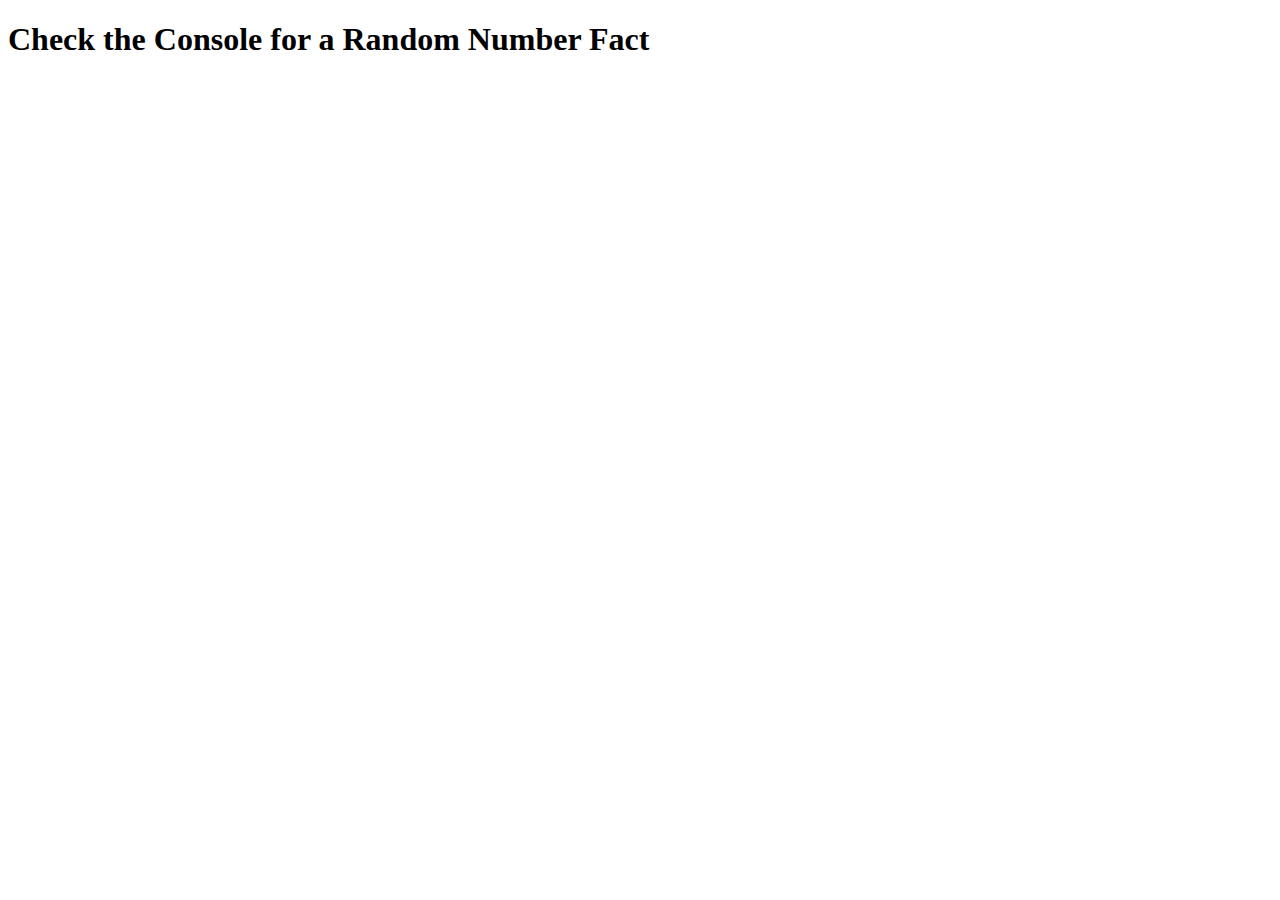
<file: no_1/index.html>
<!DOCTYPE html>
<html lang="en">
<head>
    <meta charset="UTF-8">
    <meta name="viewport" content="width=device-width, initial-scale=1.0">
    <title>Random Number Fact</title>
</head>
<body>
    <h1>Check the Console for a Random Number Fact</h1>
    <script>
        // Generate a random number between 1 and 100 (or any range you prefer)
        const randomNumber = Math.floor(Math.random() * 100) + 1;

        // Fetch the fact for the random number
        fetch(`http://numbersapi.com/${randomNumber}?json`)
          .then(response => response.json())
          .then(data => {
            console.log(`Fact about number ${randomNumber}: ${data.text}`);
          })
          .catch(error => console.error('Error:', error));
    </script>
</body>
</html>
</file>
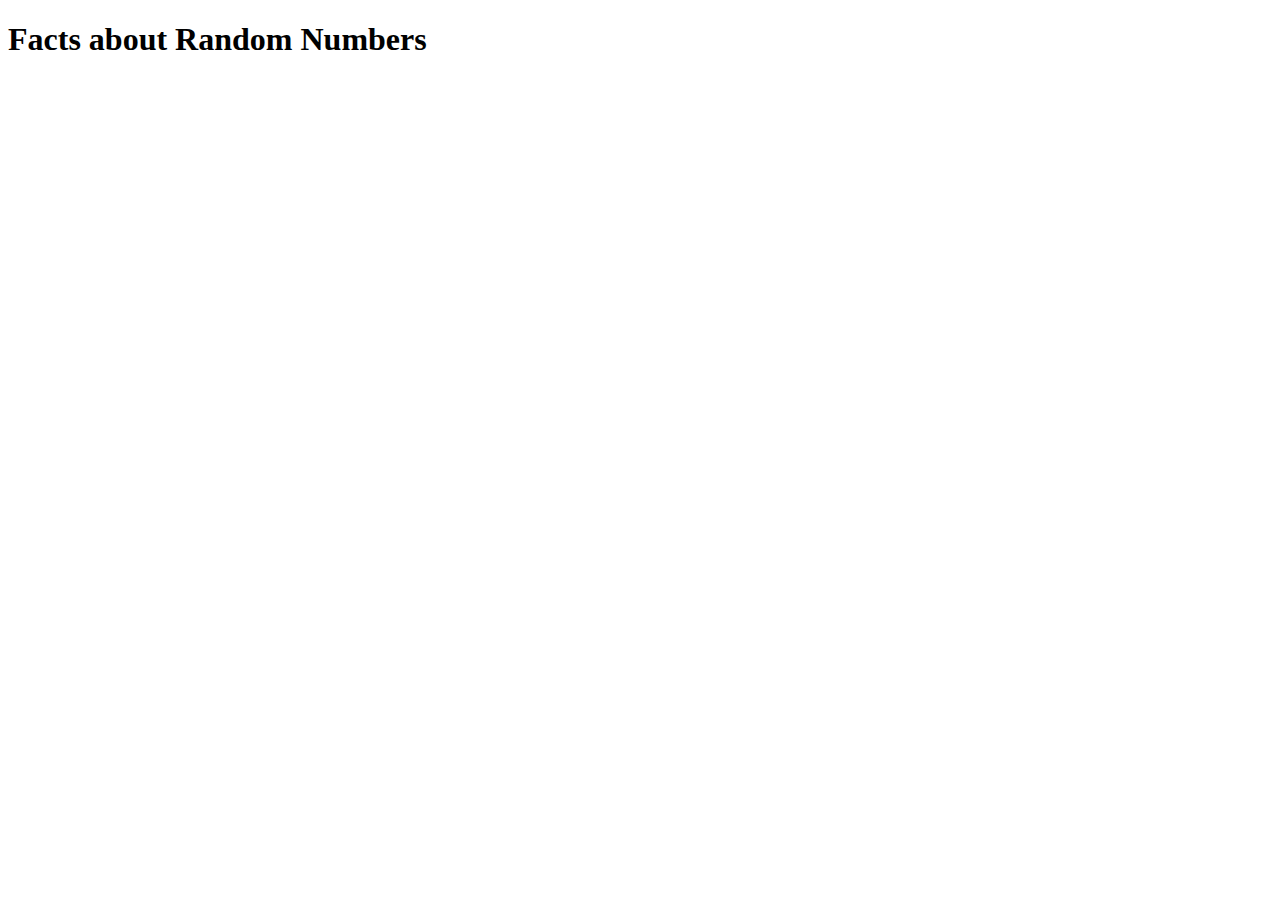
<file: no_2/index.html>
<!DOCTYPE html>
<html lang="en">
<head>
    <meta charset="UTF-8">
    <meta name="viewport" content="width=device-width, initial-scale=1.0">
    <title>Random Multiple Number Facts</title>
</head>
<body>
    <h1>Facts about Random Numbers</h1>
    <script>
        // Function to generate a random number between min and max
        function getRandomNumber(min, max) {
            return Math.floor(Math.random() * (max - min + 1)) + min;
        }

        // Generate an array of 3 random numbers between 1 and 100
        const randomNumbers = Array.from({ length: 3 }, () => getRandomNumber(1, 100));
        const url = `http://numbersapi.com/${randomNumbers.join(',')}?json`;

        fetch(url)
          .then(response => response.json())
          .then(data => {
            const factsContainer = document.createElement('div');
            for (let num in data) {
              const fact = document.createElement('p');
              fact.textContent = `Fact about ${num}: ${data[num]}`;
              factsContainer.appendChild(fact);
            }
            document.body.appendChild(factsContainer);
          })
          .catch(error => console.error('Error:', error));
    </script>
</body>
</html>
</file>
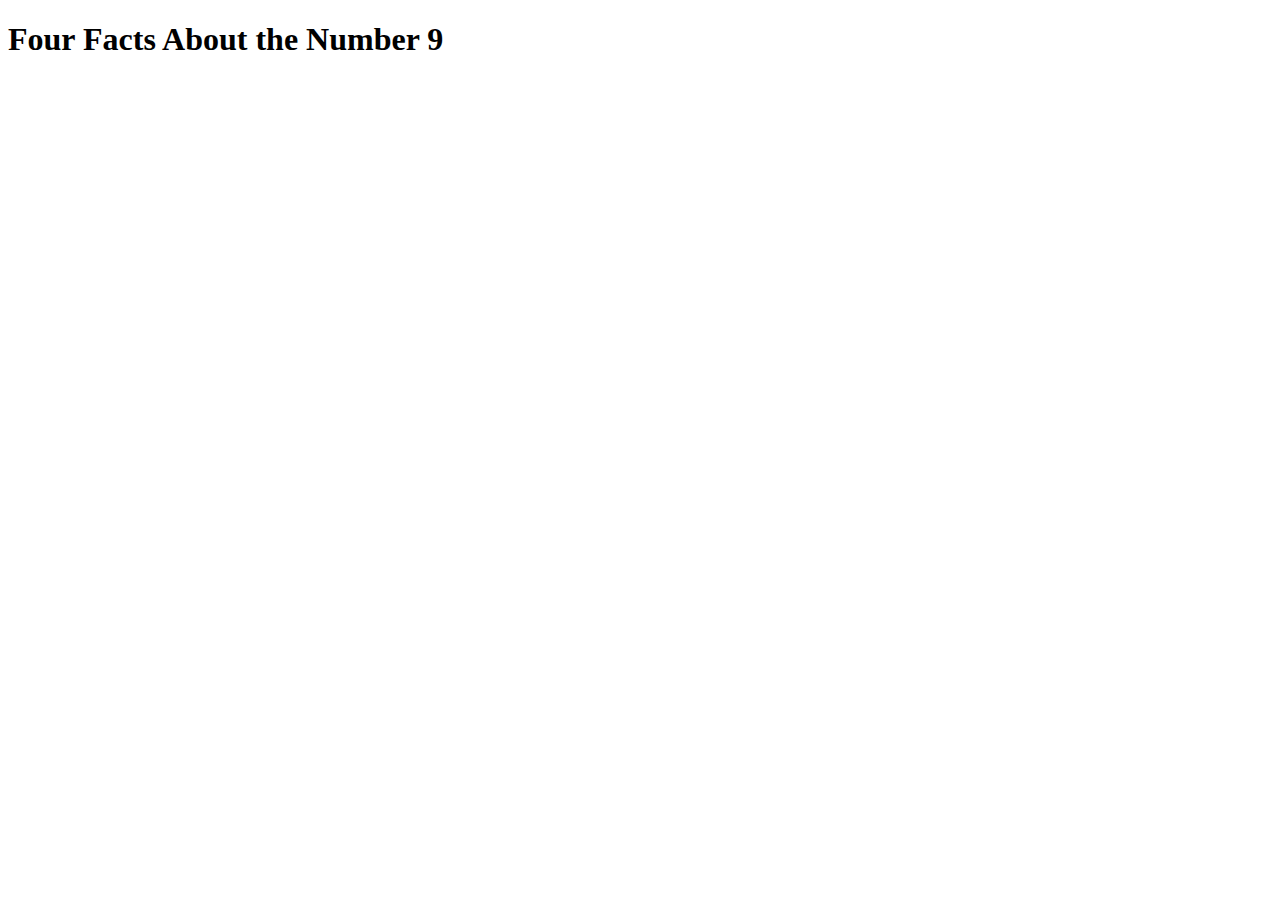
<file: no_3/index.html>
<!DOCTYPE html>
<html lang="en">
<head>
    <meta charset="UTF-8">
    <meta name="viewport" content="width=device-width, initial-scale=1.0">
    <title>Multiple Facts About Number 9</title>
</head>
<body>
    <h1>Four Facts About the Number 9</h1>
    <script>
        const url = 'http://numbersapi.com/9?json';

        // Create an array of 4 fetch requests
        const requests = [
          fetch(url),
          fetch(url),
          fetch(url),
          fetch(url)
        ];

        // Use Promise.all to handle all fetch requests
        Promise.all(requests)
          .then(responses => Promise.all(responses.map(response => response.json())))
          .then(dataArray => {
            const factsContainer = document.createElement('div');
            dataArray.forEach(data => {
              const fact = document.createElement('p');
              fact.textContent = data.text;
              factsContainer.appendChild(fact);
            });
            document.body.appendChild(factsContainer);
          })
          .catch(error => console.error('Error:', error));
    </script>
</body>
</html>
</file>
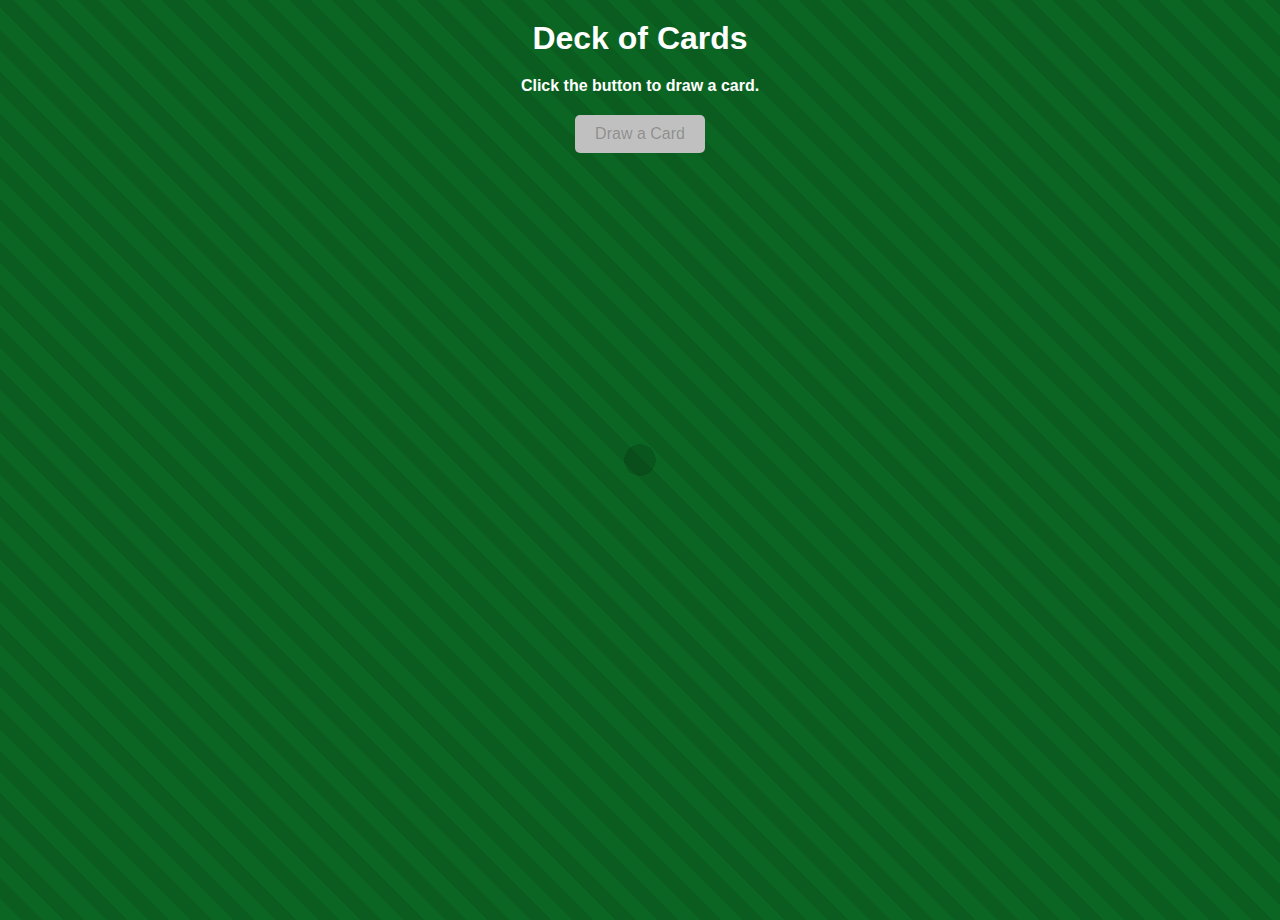
<file: part_2/index.html>
<!DOCTYPE html>
<html lang="en">
<head>
  <meta charset="UTF-8">
  <meta name="viewport" content="width=device-width, initial-scale=1.0">
  <meta http-equiv="X-UA-Compatible" content="ie=edge">
  <title>Deck of Cards API</title>
  <link rel="stylesheet" href="app.css">
</head>
<body>
  <h1>Deck of Cards</h1>
  <p>Click the button to draw a card.</p>
  <button id="draw-card-btn" disabled>Draw a Card</button>
  <div id="card-container"></div>

  <!-- Include jQuery and your JavaScript file -->
  <script src="https://code.jquery.com/jquery-3.3.1.js" integrity="sha256-2Kok7MbOyxpgUVvAk/HJ2jigOSYS2auK4Pfzbm7uH60=" crossorigin="anonymous"></script>
  <script src="app.js"></script>
</body>
</html>
</file>
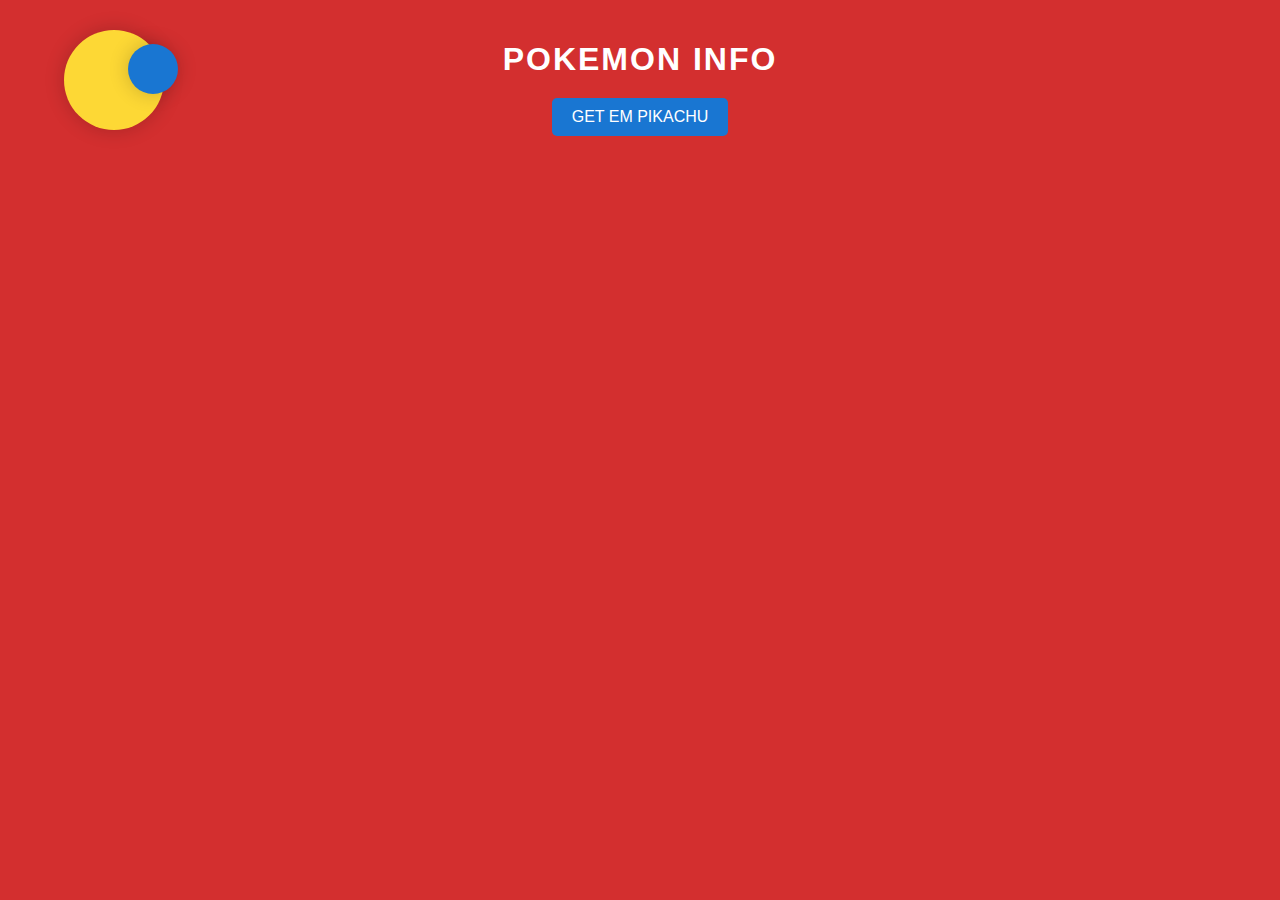
<file: part_3/index.html>
<!DOCTYPE html>
<html lang="en">
<head>
  <meta charset="UTF-8">
  <meta name="viewport" content="width=device-width, initial-scale=1.0">
  <meta http-equiv="X-UA-Compatible" content="ie=edge">
  <title>Pokedex</title>
  <link rel="stylesheet" href="app.css">
</head>
<body>
  <h1>Pokemon Info</h1>
  <button id="get-pokemon-btn">Get em Pikachu</button>
  <div id="pokemon-container"></div>

  <!-- Include jQuery and your JavaScript file -->
  <script src="https://code.jquery.com/jquery-3.3.1.js" integrity="sha256-2Kok7MbOyxpgUVvAk/HJ2jigOSYS2auK4Pfzbm7uH60=" crossorigin="anonymous"></script>
  <script src="app.js"></script>
</body>
</html>
</file>
<file: part_2/app.css>
body {
    background-color: #0B6623; /* Dark green resembling a casino table */
    background-image: radial-gradient(circle at center, rgba(0,0,0,0.15) 2%, transparent 2%), 
                      repeating-linear-gradient(45deg, transparent, transparent 15px, rgba(0,0,0,0.1) 15px, rgba(0,0,0,0.1) 30px);
    background-size: cover;
    background-position: center;
    color: white;
    font-family: 'Arial', sans-serif;
    text-align: center;
    height: 100vh;
    margin: 0;
  }
  
  h1, p {
    margin: 20px 0;
    font-weight: bold;
  }
  
  #draw-card-btn {
    padding: 10px 20px;
    font-size: 16px;
    background-color: #FFD700; /* Gold button */
    border: none;
    border-radius: 5px;
    cursor: pointer;
    margin-bottom: 20px;
  }
  
  #draw-card-btn:disabled {
    background-color: #C0C0C0; /* Silver color when disabled */
    cursor: not-allowed;
  }
  
  #card-container {
    position: relative;
    width: 100%;
    height: 400px;
    margin: 0 auto;
  }
  
  #card-container img {
    position: absolute;
    top: 50%;
    left: 50%;
    width: 100px;
    height: auto;
    transform: translate(-50%, -50%) rotate(0deg);
    transition: all 0.3s ease-in-out;
    box-shadow: 2px 2px 8px rgba(0, 0, 0, 0.5);
  }
</file>
<file: part_3/app.css>
body {
    background-color: #d32f2f; /* Pokédex red */
    font-family: 'Arial', sans-serif;
    color: white;
    text-align: center;
    margin: 0;
    padding: 20px;
    position: relative;
  }
  
  h1 {
    margin-bottom: 20px;
    text-transform: uppercase;
    font-weight: bold;
    letter-spacing: 2px;
  }
  
  #pokemon-container {
    display: flex;
    justify-content: center;
    flex-wrap: wrap;
    gap: 20px;
    margin-top: 20px;
  }
  
  .pokemon-card {
    background-color: #ffebee; /* Light red for the card background */
    border-radius: 10px;
    box-shadow: 0 4px 8px rgba(0, 0, 0, 0.2);
    padding: 20px;
    width: 200px;
    text-align: center;
    color: #d32f2f; /* Dark red text color */
  }
  
  .pokemon-card img {
    width: 100%;
    height: auto;
    border-radius: 10px;
  }
  
  #pokemon-container::before {
    content: "";
    position: absolute;
    top: 10%;
    left: 5%;
    width: 100px;
    height: 100px;
    background-color: #fdd835; /* Yellow circle */
    border-radius: 50%;
    box-shadow: 0 0 20px rgba(0, 0, 0, 0.2);
  }
  
  #pokemon-container::after {
    content: "";
    position: absolute;
    top: 15%;
    left: 10%;
    width: 50px;
    height: 50px;
    background-color: #1976d2; /* Blue circle */
    border-radius: 50%;
    box-shadow: 0 0 20px rgba(0, 0, 0, 0.2);
  }
  
  #pokemon-container {
    padding-top: 100px; /* Push content down to avoid overlap with circles */
  }
  
  button {
    background-color: #1976d2; /* Blue button */
    border: none;
    border-radius: 5px;
    color: white;
    padding: 10px 20px;
    font-size: 16px;
    cursor: pointer;
    margin-bottom: 20px;
    text-transform: uppercase;
  }
  
  button:hover {
    background-color: #1565c0; /* Darker blue on hover */
  }
  
  button:active {
    background-color: #0d47a1; /* Even darker blue when clicked */
  }
</file>
